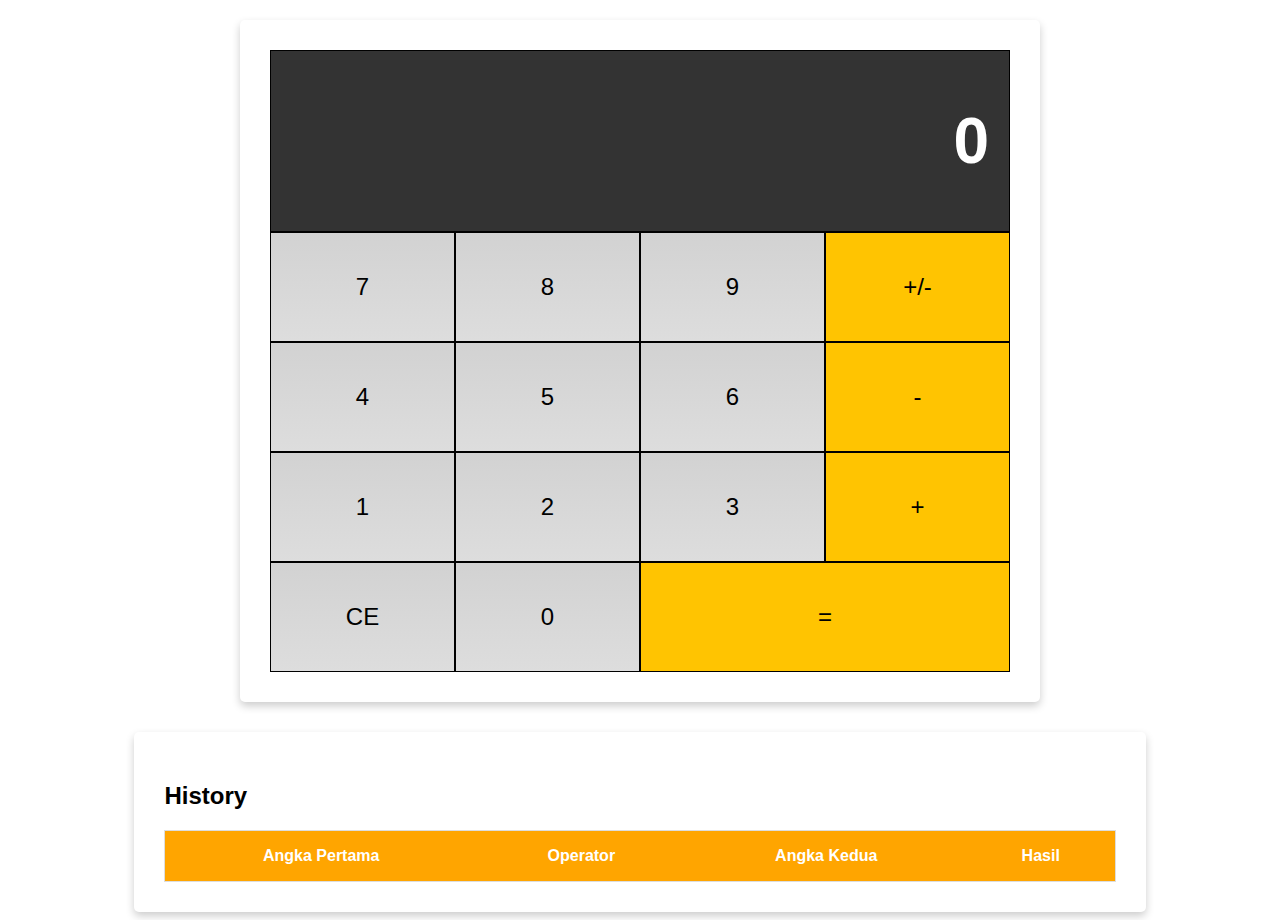
<file: index.html>
<!DOCTYPE html>
<html>
    <head>
        <title>Web Calculator</title>
        <link rel="stylesheet" href="assets\styles\style.css">
        <meta name="viewport" content="width=device-width, initial-scale=1.0">
    </head>

    <body>
        <div class="flex-container-column card">
            <div class="display">
                <h1 id="displayNumber">0</h1>
            </div>
            <div class="flex-container-row">
                <div class="button">7</div>
                <div class="button">8</div>
                <div class="button">9</div>
                <div class="button negative">+/-</div>
            </div>
            <div class="flex-container-row">
                <div class="button">4</div>
                <div class="button">5</div>
                <div class="button">6</div>
                <div class="button operator">-</div>
            </div>
            <div class="flex-container-row">
                <div class="button">1</div>
                <div class="button">2</div>
                <div class="button">3</div>
                <div class="button operator">+</div>
            </div>
            <div class="flex-container-row">
                <div class="button clear">CE</div>
                <div class="button">0</div>
                <div class="button equals double">=</div>

            </div>
        </div>

        <div class="history card">
            <h2>History</h2>
            <table>
                <thead>
                <tr>
                    <th>Angka Pertama</th>
                    <th>Operator</th>
                    <th>Angka Kedua</th>
                    <th>Hasil</th>
                </tr>
                </thead>
                <tbody id="historyList"></tbody>
            </table>
        </div>
        <script src="assets\storage.js"></script>
        <script src="assets\calculator.js"></script>
    </body>
</html>
</file>
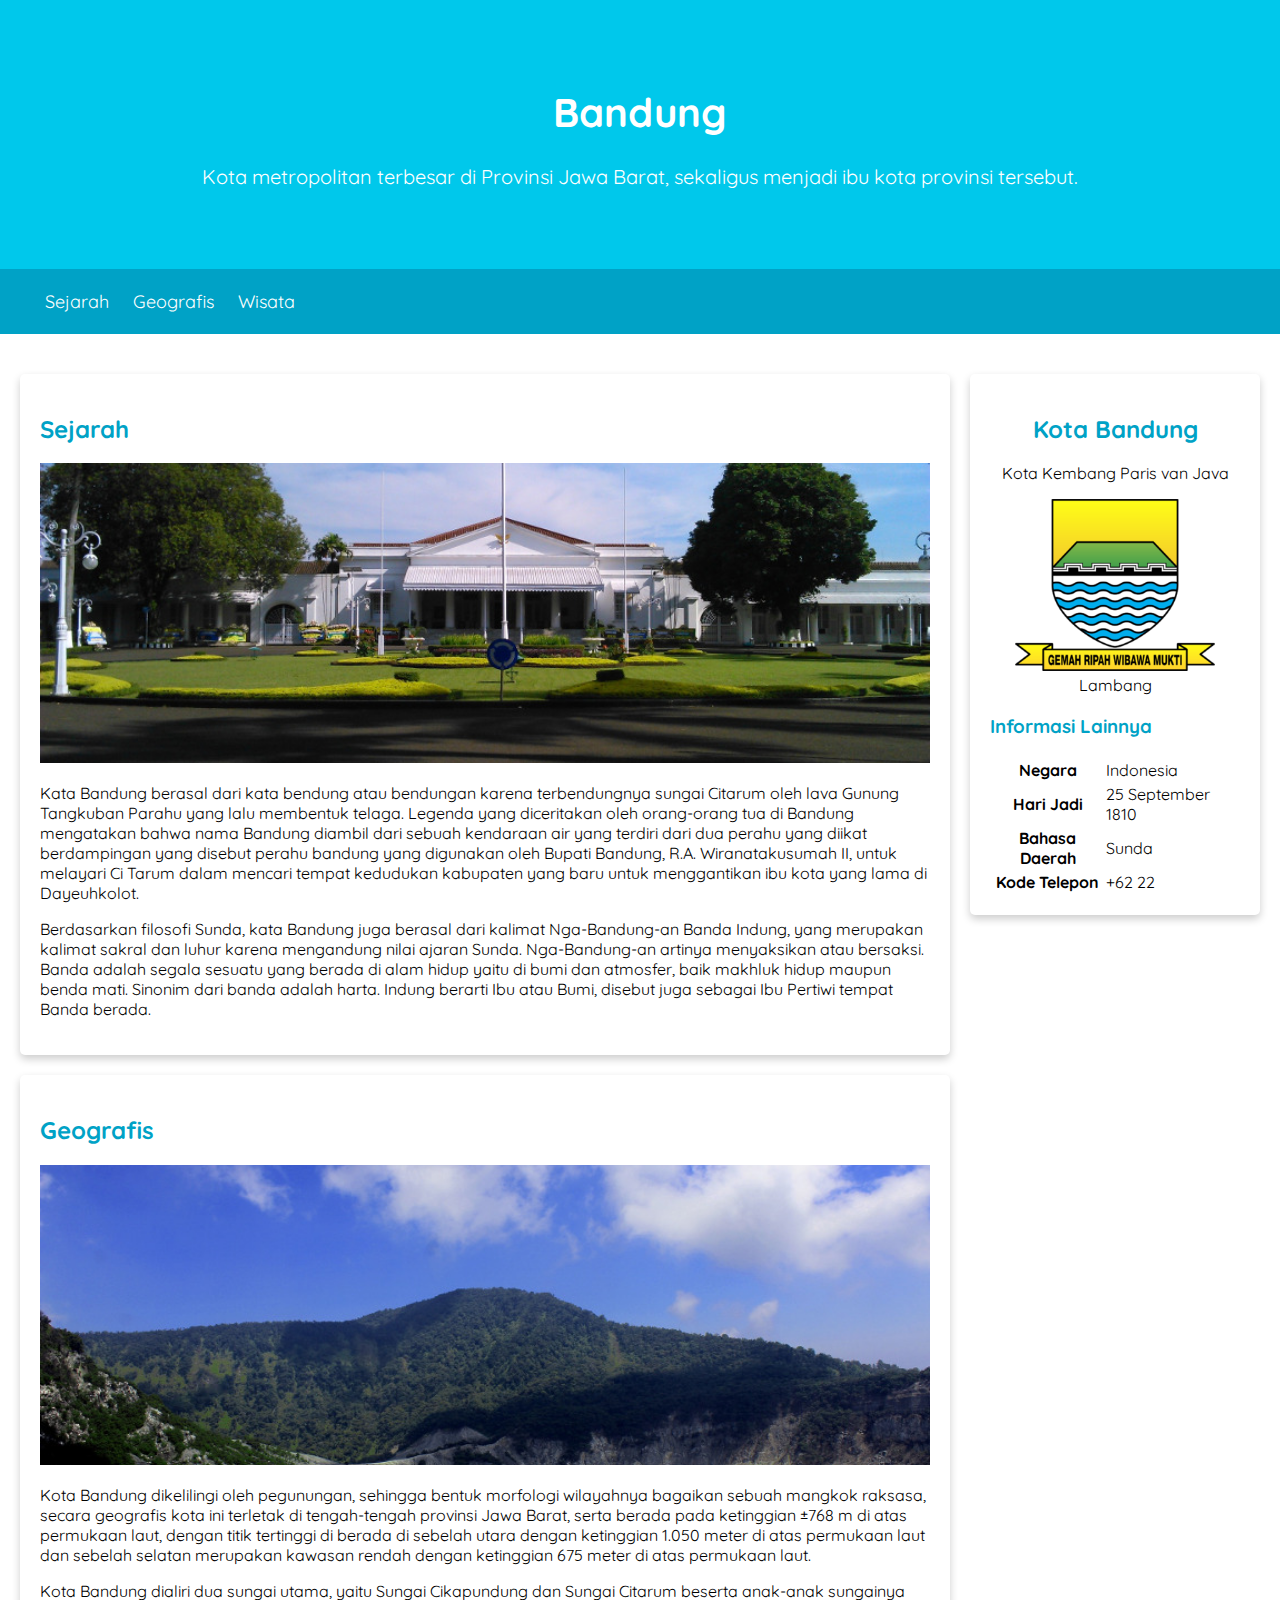
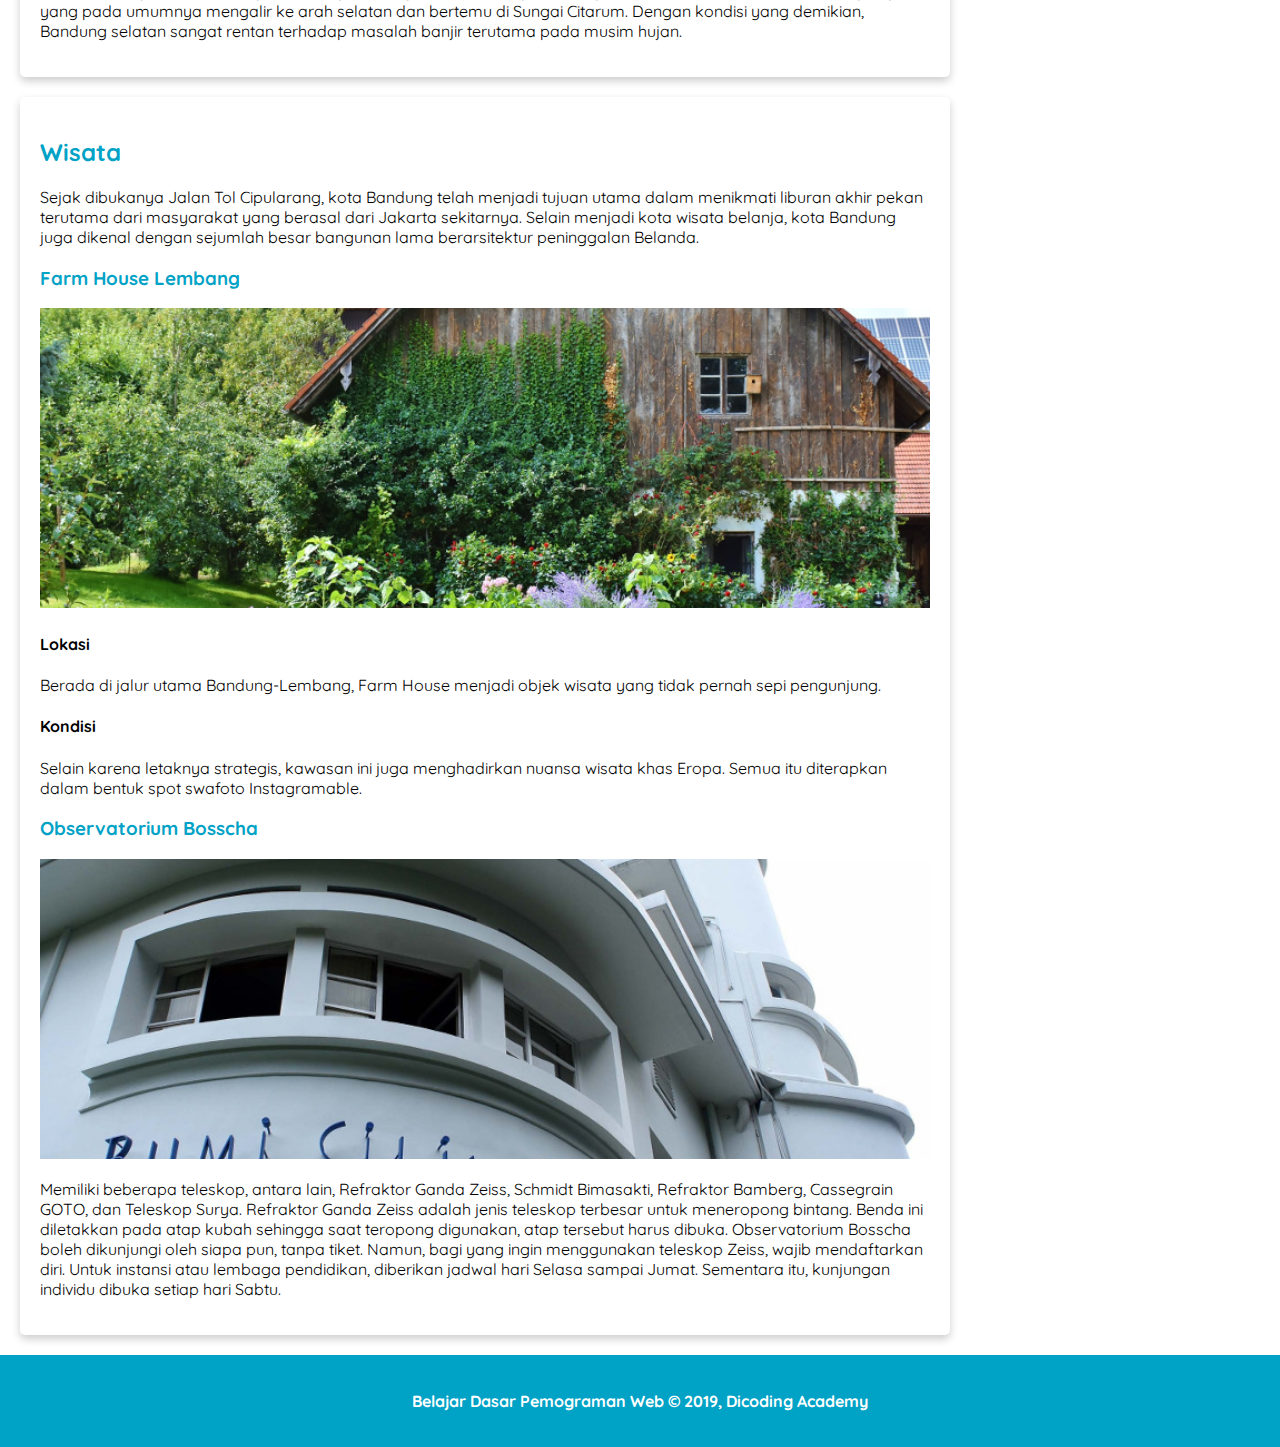
<file: Bandung/index.html>
<!DOCTYPE html>
<html>
    <head>
        <title>Kota Bandung</title>
        <meta name="viewport" content="width=device-width, initial-scale=1.0">
        <link rel="stylesheet" href="assets\styles\style.css">
    </head>
    <body>
        <header>
            <div class="jumbotron">
                <h1>Bandung</h1>
                <p>Kota metropolitan terbesar di Provinsi Jawa Barat, sekaligus menjadi ibu kota provinsi tersebut.</p>
            </div>
            <nav>
                <ul>
                    <li><a href="#sejarah">Sejarah</a></li>
                    <li><a href="#geografis">Geografis</a></li>
                    <li><a href="#wisata">Wisata</a></li>
                </ul>
            </nav>
        </header>
        <main>
            <div id="content">
                <article class="card" id="sejarah">
                    <h2>Sejarah</h2>
                    <img class="featured-image" src="assets\image\history.jpg" alt="Sejarah">
                    <p>Kata Bandung berasal dari kata bendung atau bendungan karena terbendungnya sungai Citarum oleh lava Gunung Tangkuban Parahu yang lalu membentuk telaga. Legenda yang diceritakan oleh orang-orang tua di Bandung mengatakan bahwa nama Bandung diambil dari sebuah kendaraan air yang terdiri dari dua perahu yang diikat berdampingan yang disebut perahu bandung yang digunakan oleh Bupati Bandung, R.A. Wiranatakusumah II, untuk melayari Ci Tarum dalam mencari tempat kedudukan kabupaten yang baru untuk menggantikan ibu kota yang lama di Dayeuhkolot.</p>
                    <p>Berdasarkan filosofi Sunda, kata Bandung juga berasal dari kalimat Nga-Bandung-an Banda Indung, yang merupakan kalimat sakral dan luhur karena mengandung nilai ajaran Sunda. Nga-Bandung-an artinya menyaksikan atau bersaksi. Banda adalah segala sesuatu yang berada di alam hidup yaitu di bumi dan atmosfer, baik makhluk hidup maupun benda mati. Sinonim dari banda adalah harta. Indung berarti Ibu atau Bumi, disebut juga sebagai Ibu Pertiwi tempat Banda berada.</p>
                </article>
                <article class="card" id="geografis">
                    <h2>Geografis</h2>
                    <img class="featured-image" src="assets\image\geografis.jpg" alt="Geografis">
                    <p>Kota Bandung dikelilingi oleh pegunungan, sehingga bentuk morfologi wilayahnya bagaikan sebuah mangkok raksasa, secara geografis kota ini terletak di tengah-tengah provinsi Jawa Barat, serta berada pada ketinggian ±768 m di atas permukaan laut, dengan titik tertinggi di berada di sebelah utara dengan ketinggian 1.050 meter di atas permukaan laut dan sebelah selatan merupakan kawasan rendah dengan ketinggian 675 meter di atas permukaan laut.</p>
                    <p>Kota Bandung dialiri dua sungai utama, yaitu Sungai Cikapundung dan Sungai Citarum beserta anak-anak sungainya yang pada umumnya mengalir ke arah selatan dan bertemu di Sungai Citarum. Dengan kondisi yang demikian, Bandung selatan sangat rentan terhadap masalah banjir terutama pada musim hujan.</p>
                </article>
                <article class="card" id="wisata">
                    <h2>Wisata</h2>
                    <p>Sejak dibukanya Jalan Tol Cipularang, kota Bandung telah menjadi tujuan utama dalam menikmati liburan akhir pekan terutama dari masyarakat yang berasal dari Jakarta sekitarnya. Selain menjadi kota wisata belanja, kota Bandung juga dikenal dengan sejumlah besar bangunan lama berarsitektur peninggalan Belanda.</p>
                    <section>
                        <h3>Farm House Lembang</h3>
                        <img class="featured-image" src="assets\image\farm-house.jpg" alt="farm house">
                        <h4>Lokasi</h4>
                        <p>Berada di jalur utama Bandung-Lembang, Farm House menjadi objek wisata yang tidak pernah sepi pengunjung.</p>
                        <h4>Kondisi</h4>
                        <p>Selain karena letaknya strategis, kawasan ini juga menghadirkan nuansa wisata khas Eropa. Semua itu diterapkan dalam bentuk spot swafoto Instagramable.</p>
                    </section>
                    <section>
                        <h3>Observatorium Bosscha</h3>
                        <img class="featured-image" src="assets\image\bosscha.jpg" alt="Observatorium">
                        <p>Memiliki beberapa teleskop, antara lain, Refraktor Ganda Zeiss, Schmidt Bimasakti, Refraktor Bamberg, Cassegrain GOTO, dan Teleskop Surya. Refraktor Ganda Zeiss adalah jenis teleskop terbesar untuk meneropong bintang. Benda ini diletakkan pada atap kubah sehingga saat teropong digunakan, atap tersebut harus dibuka. Observatorium Bosscha boleh dikunjungi oleh siapa pun, tanpa tiket. Namun, bagi yang ingin menggunakan teleskop Zeiss, wajib mendaftarkan diri. Untuk instansi atau lembaga pendidikan, diberikan jadwal hari Selasa sampai Jumat. Sementara itu, kunjungan individu dibuka setiap hari Sabtu.</p>
                    </section>
                </article>
            </div>

            <aside>
                <article class="card profile">
                    <header>
                        <h2>Kota Bandung</h2>
                        <p>Kota Kembang Paris van Java</p>
                        <figure>
                            <img src="assets/image/bandung-badge.png" alt="" srcset="">
                            <figcaption>Lambang</figcaption>
                        </figure>
                    </header>
                    <section>
                        <h3>Informasi Lainnya</h3>
                        <table>
                            <tr>
                                <th>Negara</th>
                                <td>Indonesia</td>
                            </tr>
                            <tr>
                                <th>Hari Jadi</th>
                                <td>25 September 1810</td>
                            </tr>
                            <tr>
                                <th>Bahasa Daerah</th>
                                <td>Sunda</td>
                            </tr>
                            <tr>
                                <th>Kode Telepon</th>
                                <td>+62 22</td>
                            </tr>
                        </table>
                    </section>
                </article>

            </aside>
            
        </main>
        <footer>
            <p>Belajar Dasar Pemograman Web &#169; 2019, Dicoding Academy</p>
        </footer>
    </body>
</html>
</file>
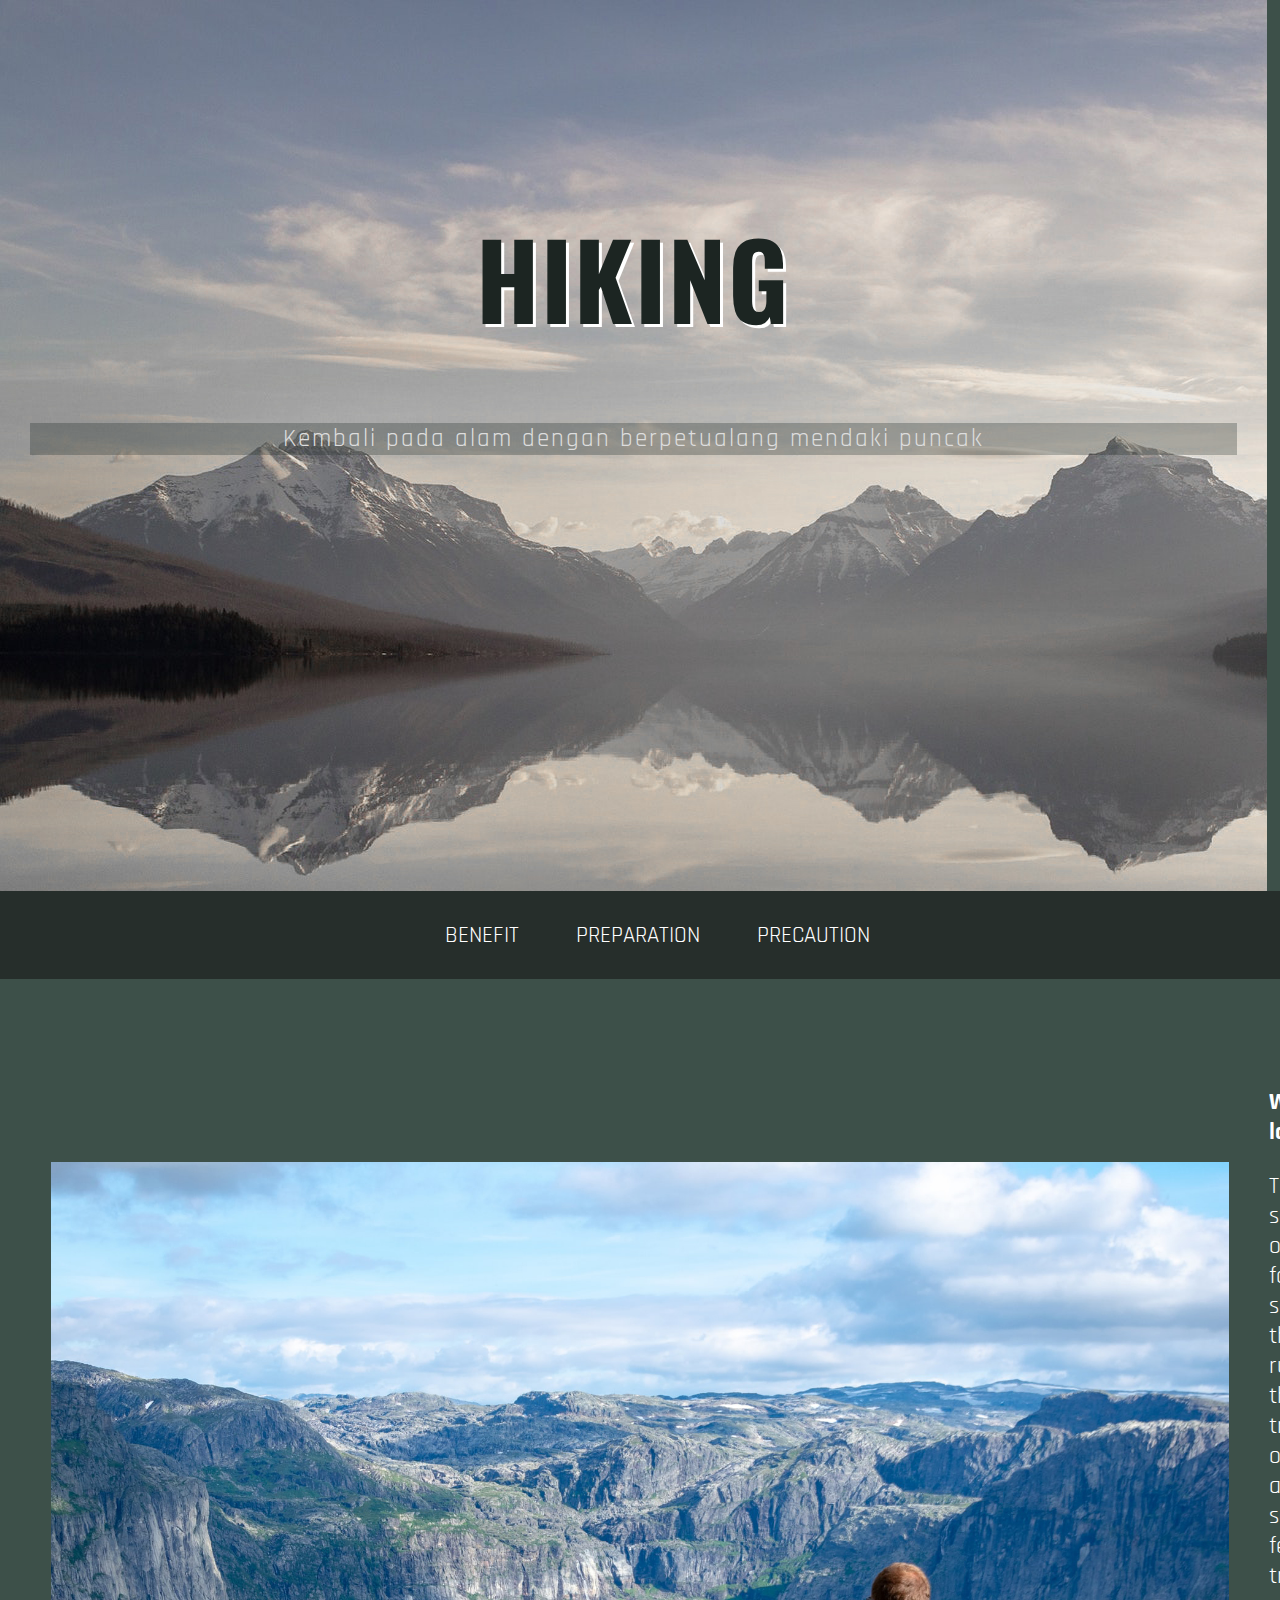
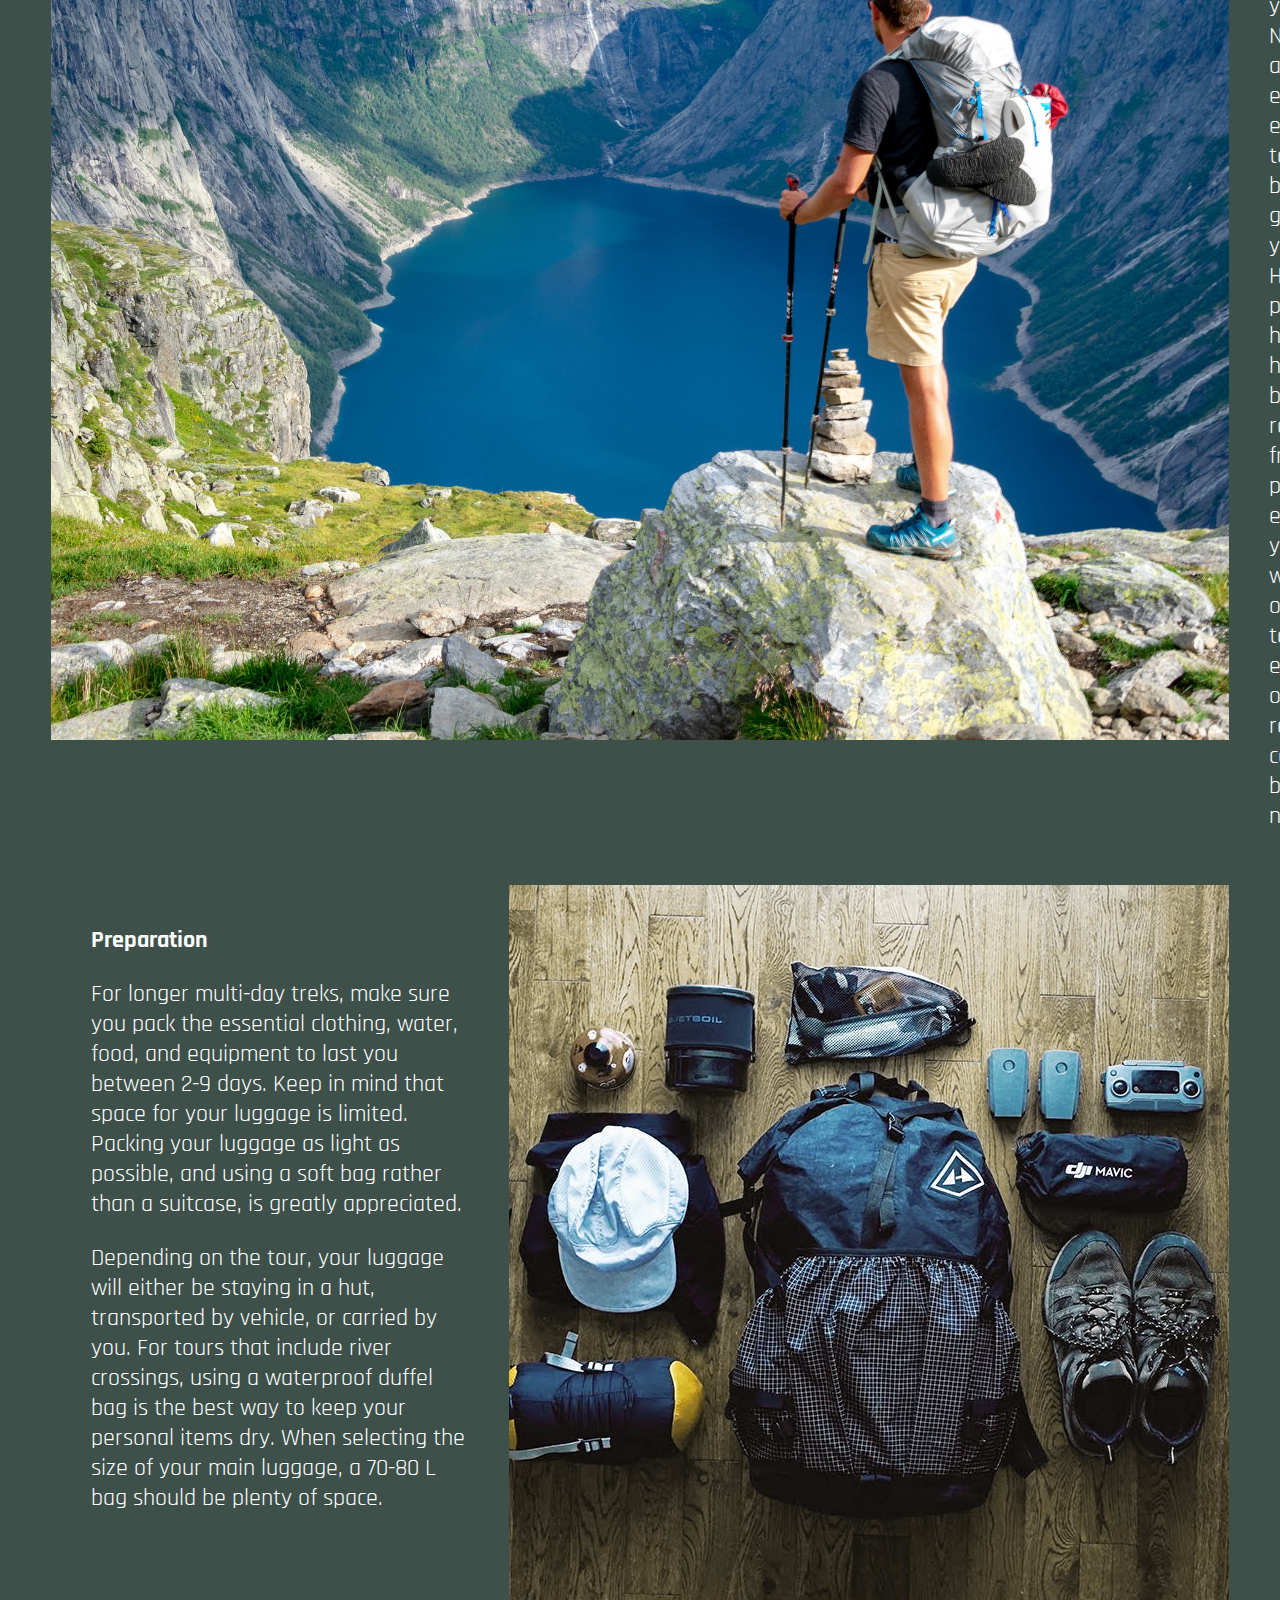
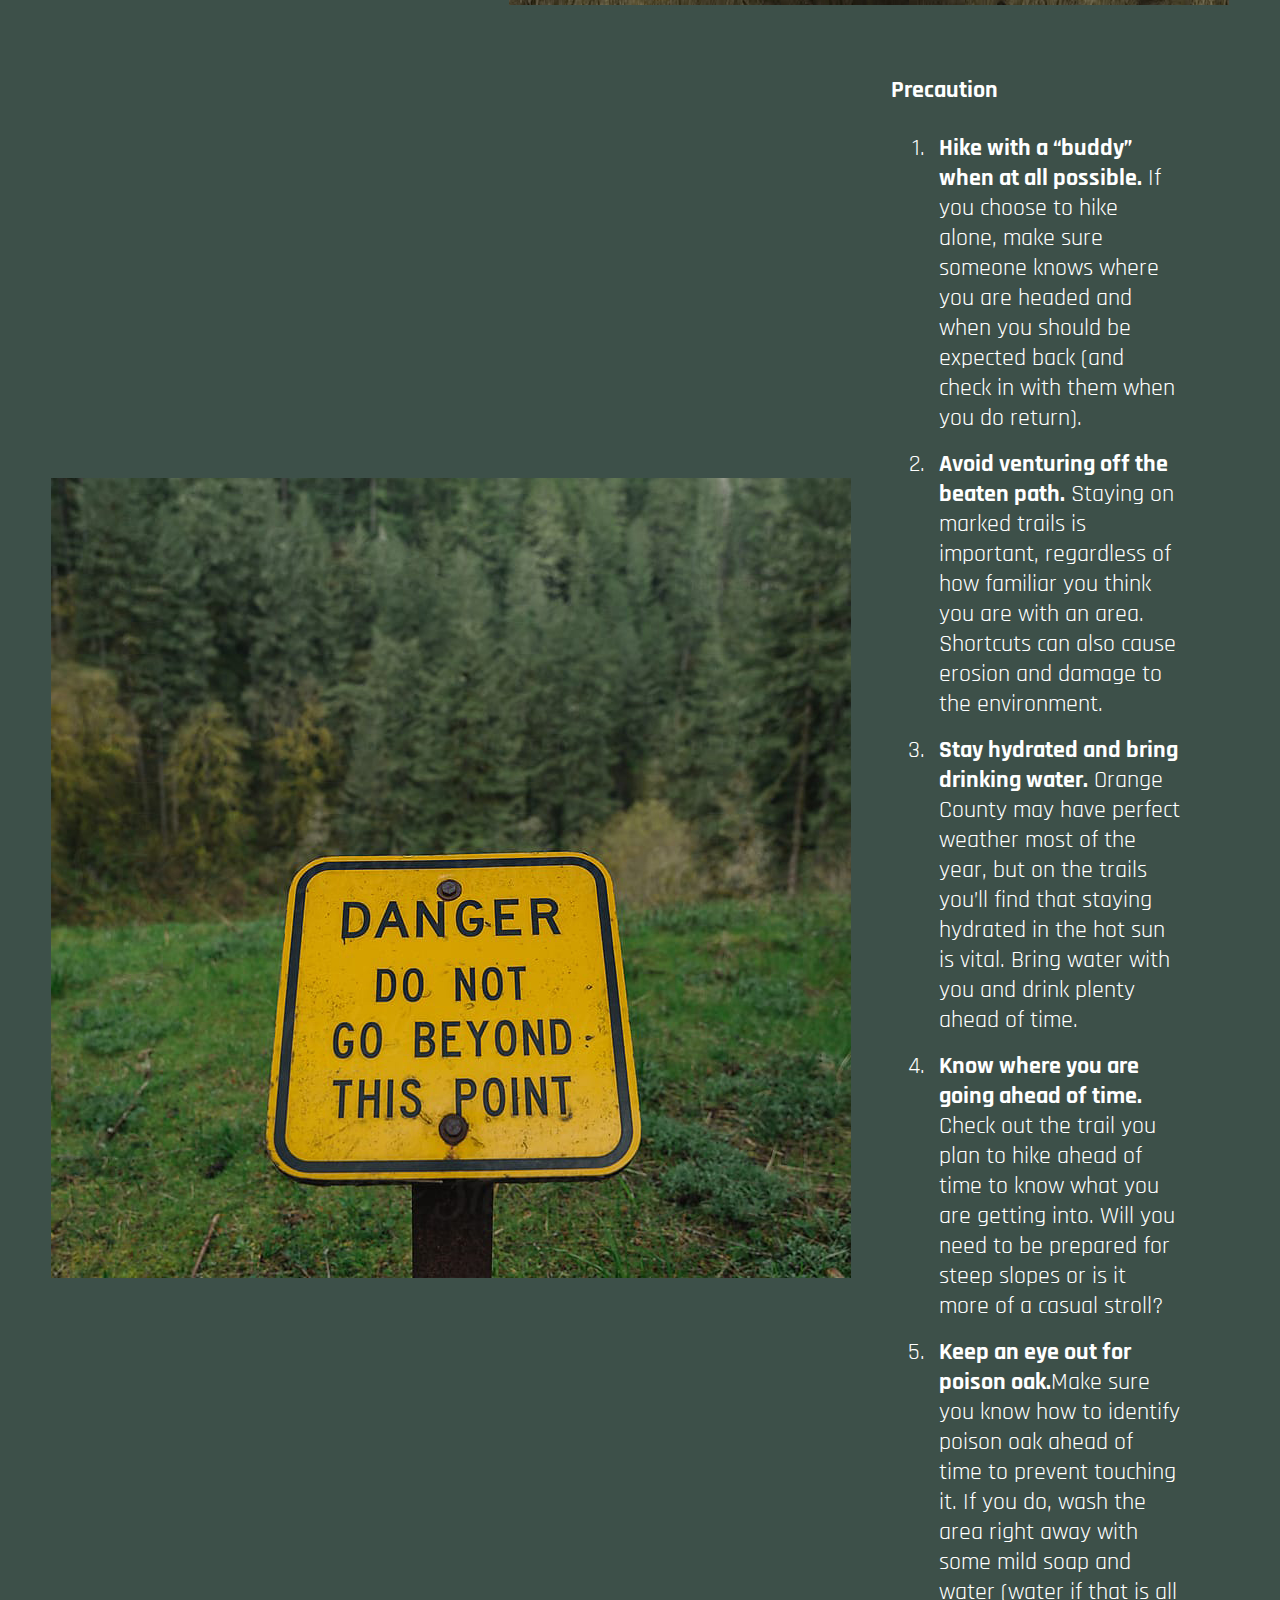
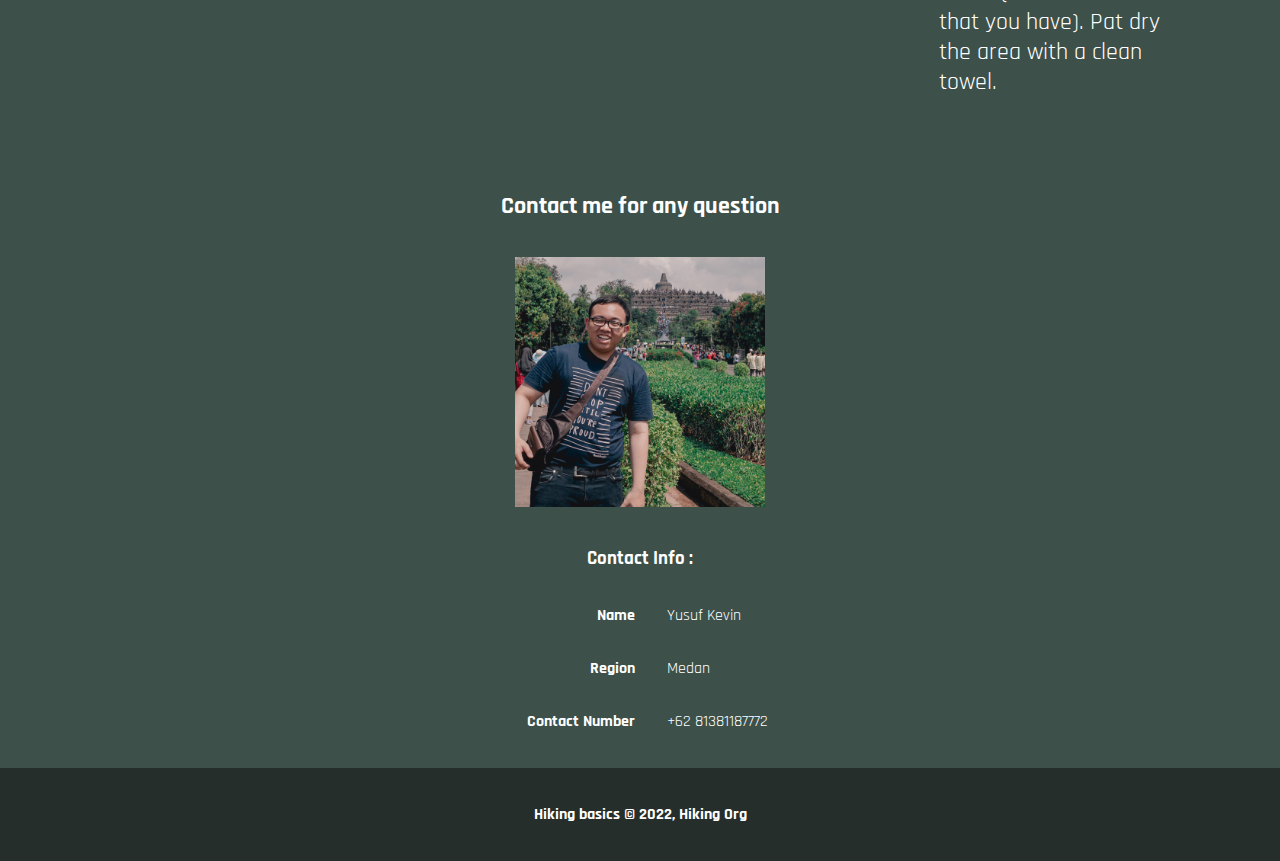
<file: Personal/index.html>
<!DOCTYPE html>
<html>
    <head>
        <title>Yusuf Kevin</title>
        <meta name="viewport" content="width=device-width, initial-scale=1.0">
        <link rel="stylesheet" href="assets\styles\style.css">
    </head>
    <body>
        <header>
            <div class="jumbotron">
                <h1 class="title">HIKING</h1>
                <p>Kembali pada alam dengan berpetualang mendaki puncak</p>
            </div>
            <nav>
                <ul>
                    <li><a href="#benefit">BENEFIT</a></li>
                    <li><a href="#preparation">PREPARATION</a></li>
                    <li><a href="#precaution">PRECAUTION</a></li>
                </ul>
            </nav>
        </header>
        <main>
            <div>
                <div id="content">
                    <div class="flex-container">
                        <img class="featured-image" id="benefit" src="assets\image\sebastien-goldberg-BKLHxgbYFDI-unsplash.jpg">
                        <article class="card" >
                            <h2>Why we love hiking</h2>
                            <p>The warm sunshine on your face, the sound of the wind rushing through the trees overhead, and the soft earthy feel of the trail under your boots. Not only are these experiences enjoyable to have, but they’re good for you, too. Hiking is proven to have many health benefits, ranging from physical exercise you get when out on the trail, to emotional or mental relief that comes from being in nature</p>
                        </article>
                    </div>
                    <div class="flex-container" id="switch">
                        <article class="card" >
                            <h2>Preparation</h2>
                            <p>For longer multi-day treks, make sure you pack the essential clothing, water, food, and equipment to last you between 2-9 days. Keep in mind that space for your luggage is limited. Packing your luggage as light as possible, and using a soft bag rather than a suitcase, is greatly appreciated.</p>
                            <p>Depending on the tour, your luggage will either be staying in a hut, transported by vehicle, or carried by you. For tours that include river crossings, using a waterproof duffel bag is the best way to keep your personal items dry. When selecting the size of your main luggage, a 70-80 L bag should be plenty of space.</p>
                        </article>
                        <img class="featured-image" id="preparation" src="assets\image\maxresdefault.jpg">
                    </div>
                    <div class="flex-container">
                        <img class="featured-image" id="precaution" src="assets\image\1423496.jpg">
                        <article class="card" >
                            <h2>Precaution</h2>
                            <ol>
                                <li><strong>Hike with a “buddy” when at all possible.</strong> If you choose to hike alone, make sure someone knows where you are headed and when you should be expected back (and check in with them when you do return). </li>
                                <li><strong>Avoid venturing off the beaten path.</strong> Staying on marked trails is important, regardless of how familiar you think you are with an area. Shortcuts can also cause erosion and damage to the environment. </li>
                                <li><strong>Stay hydrated and bring drinking water.</strong> Orange County may have perfect weather most of the year, but on the trails you’ll find that staying hydrated in the hot sun is vital. Bring water with you and drink plenty ahead of time.</li>
                                <li><strong>Know where you are going ahead of time.</strong> Check out the trail you plan to hike ahead of time to know what you are getting into. Will you need to be prepared for steep slopes or is it more of a casual stroll?  </li>
                                <li><strong>Keep an eye out for poison oak.</strong>Make sure you know how to identify poison oak ahead of time to prevent touching it. If you do, wash the area right away with some mild soap and water (water if that is all that you have). Pat dry the area with a clean towel. </li>
                            </ol>
                        </article>
                    </div>
                </div>
            </div>

            <aside>
                <article class="card profile">
                    <header>
                        <h2>Contact me for any question</h2>
                        <figure>
                            <img src="assets/image/Sebuah Kenangan Jogja-12.jpg">
                        </figure>
                    </header>
                    <section>
                        <h3>Contact Info :</h3>
                        <table>
                            <tr>
                                <th>Name</th>
                                <td>Yusuf Kevin</td>
                            </tr>
                            <tr>
                                <th>Region</th>
                                <td>Medan</td>
                            </tr>
                            <tr>
                                <th>Contact Number</th>
                                <td>+62 81381187772</td>
                            </tr>
                        </table>
                    </section>
                </article>

            </aside>
            
        </main>
        <footer>
            <p>Hiking basics &#169; 2022, Hiking Org</p>
        </footer>
        <script src="assets/script.js"></script>
    </body>
</html>
</file>
